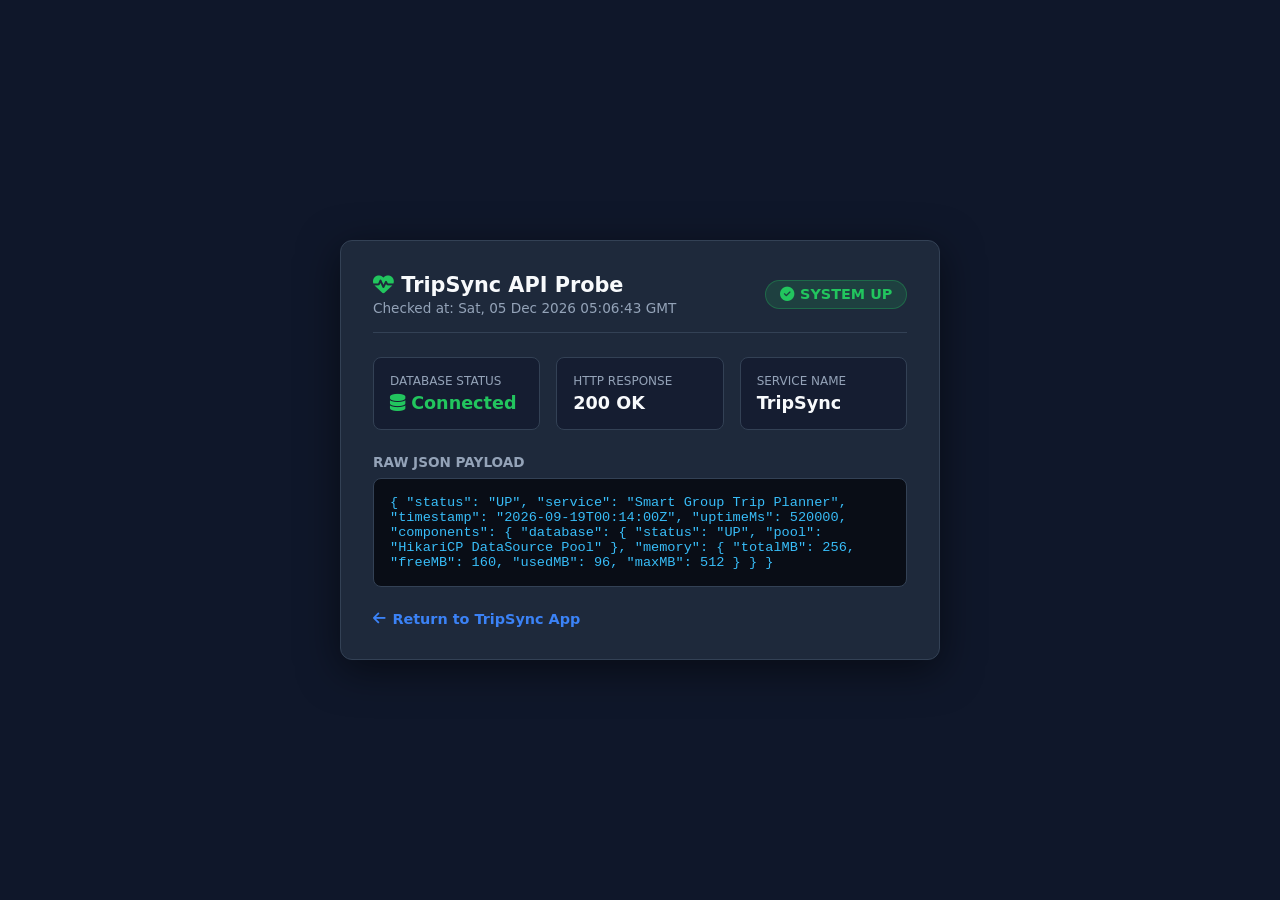
<file: src/main/webapp/api/health/index.html>
<!DOCTYPE html>
<html lang="en">
<head>
    <meta charset="UTF-8">
    <meta name="viewport" content="width=device-width, initial-scale=1.0">
    <title>TripSync – API Health & System Status</title>
    <link rel="stylesheet" href="https://cdnjs.cloudflare.com/ajax/libs/font-awesome/6.4.0/css/all.min.css">
    <style>
        :root {
            --bg: #0f172a;
            --card: #1e293b;
            --text: #f8fafc;
            --muted: #94a3b8;
            --border: #334155;
            --success: #22c55e;
            --primary: #3b82f6;
            --radius: 12px;
        }
        *, *::before, *::after { box-sizing: border-box; margin: 0; padding: 0; }
        body {
            font-family: 'Segoe UI', system-ui, -apple-system, sans-serif;
            background: var(--bg);
            color: var(--text);
            min-height: 100vh;
            display: flex;
            align-items: center;
            justify-content: center;
            padding: 1.5rem;
        }
        .health-card {
            background: var(--card);
            border: 1px solid var(--border);
            border-radius: var(--radius);
            padding: 2rem;
            max-width: 600px;
            width: 100%;
            box-shadow: 0 10px 40px rgba(0,0,0,0.5);
        }
        .header-row {
            display: flex;
            justify-content: space-between;
            align-items: center;
            margin-bottom: 1.5rem;
            border-bottom: 1px solid var(--border);
            padding-bottom: 1rem;
        }
        .status-badge {
            display: inline-flex;
            align-items: center;
            gap: 0.4rem;
            padding: 0.35rem 0.85rem;
            border-radius: 20px;
            background: rgba(34, 197, 94, 0.15);
            color: var(--success);
            font-weight: 700;
            font-size: 0.9rem;
            border: 1px solid rgba(34, 197, 94, 0.3);
        }
        .metric-grid {
            display: grid;
            grid-template-columns: repeat(auto-fit, minmax(160px, 1fr));
            gap: 1rem;
            margin-bottom: 1.5rem;
        }
        .metric-box {
            background: rgba(15, 23, 42, 0.6);
            border: 1px solid var(--border);
            border-radius: 8px;
            padding: 1rem;
        }
        .metric-label { font-size: 0.75rem; color: var(--muted); text-transform: uppercase; margin-bottom: 0.3rem; }
        .metric-val { font-size: 1.1rem; font-weight: 700; color: var(--text); }
        .json-preview {
            background: #090d16;
            border: 1px solid var(--border);
            border-radius: 8px;
            padding: 1rem;
            font-family: 'Consolas', 'Courier New', monospace;
            font-size: 0.85rem;
            color: #38bdf8;
            overflow-x: auto;
        }
        .btn-back {
            display: inline-flex;
            align-items: center;
            gap: 0.4rem;
            margin-top: 1.5rem;
            color: var(--primary);
            text-decoration: none;
            font-weight: 600;
            font-size: 0.9rem;
        }
        .btn-back:hover { text-decoration: underline; }
    </style>
</head>
<body>

    <div class="health-card">
        <div class="header-row">
            <div>
                <h2 style="font-size: 1.3rem; margin-bottom: 0.2rem;"><i class="fa-solid fa-heart-pulse" style="color:var(--success);"></i> TripSync API Probe</h2>
                <p style="font-size: 0.85rem; color: var(--muted);" id="timestampStr">Liveness Check</p>
            </div>
            <div class="status-badge">
                <i class="fa-solid fa-circle-check"></i> SYSTEM UP
            </div>
        </div>

        <div class="metric-grid">
            <div class="metric-box">
                <div class="metric-label">Database Status</div>
                <div class="metric-val" style="color:var(--success);"><i class="fa-solid fa-database"></i> Connected</div>
            </div>
            <div class="metric-box">
                <div class="metric-label">HTTP Response</div>
                <div class="metric-val">200 OK</div>
            </div>
            <div class="metric-box">
                <div class="metric-label">Service Name</div>
                <div class="metric-val">TripSync</div>
            </div>
        </div>

        <h4 style="font-size: 0.85rem; color: var(--muted); margin-bottom: 0.5rem; text-transform: uppercase;">Raw JSON Payload</h4>
        <div class="json-preview" id="jsonDisplay">
{
  "status": "UP",
  "service": "Smart Group Trip Planner",
  "timestamp": "2026-09-19T00:14:00Z",
  "uptimeMs": 520000,
  "components": {
    "database": {
      "status": "UP",
      "pool": "HikariCP DataSource Pool"
    },
    "memory": {
      "totalMB": 256,
      "freeMB": 160,
      "usedMB": 96,
      "maxMB": 512
    }
  }
}
        </div>

        <a href="/" class="btn-back"><i class="fa-solid fa-arrow-left"></i> Return to TripSync App</a>
    </div>

    <script>
        document.getElementById('timestampStr').innerText = 'Checked at: ' + new Date().toUTCString();
    </script>
</body>
</html>
</file>
